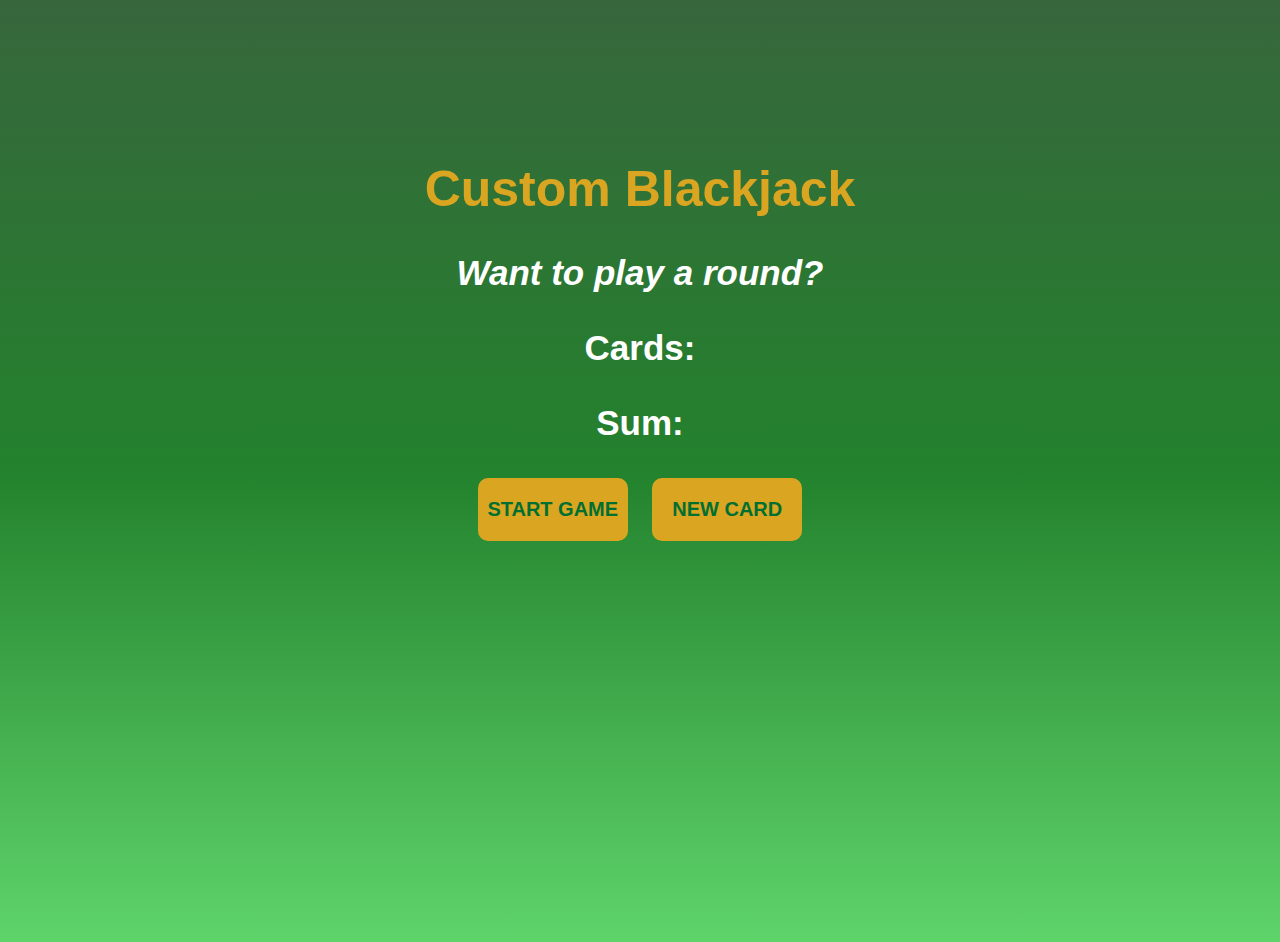
<file: Black Jack/index.html>
<!DOCTYPE html>
<html lang="en">
<head>
    <meta charset="UTF-8">
    <meta name="viewport" content="width=device-width, initial-scale=1.0">
    <title>Lesson 2</title>
    <link rel="stylesheet" href="./index.css">
</head>
<body>
    <!-- Custom Blackjack Game -->
    <h1>Custom Blackjack</h1>
    <p id="message-el">Want to play a round?</p>
    <p id="card-el">Cards: </p>
    <p id="sum-el">Sum: </p>
    <p id="random-number"></p> 
    <button id="game-btn" onclick="startGame()">Start Game</button>
    <button id="card-btn" onclick="newCard()">New card</button>
    <script src="./index.js"></script>
</body>
</html>
</file>
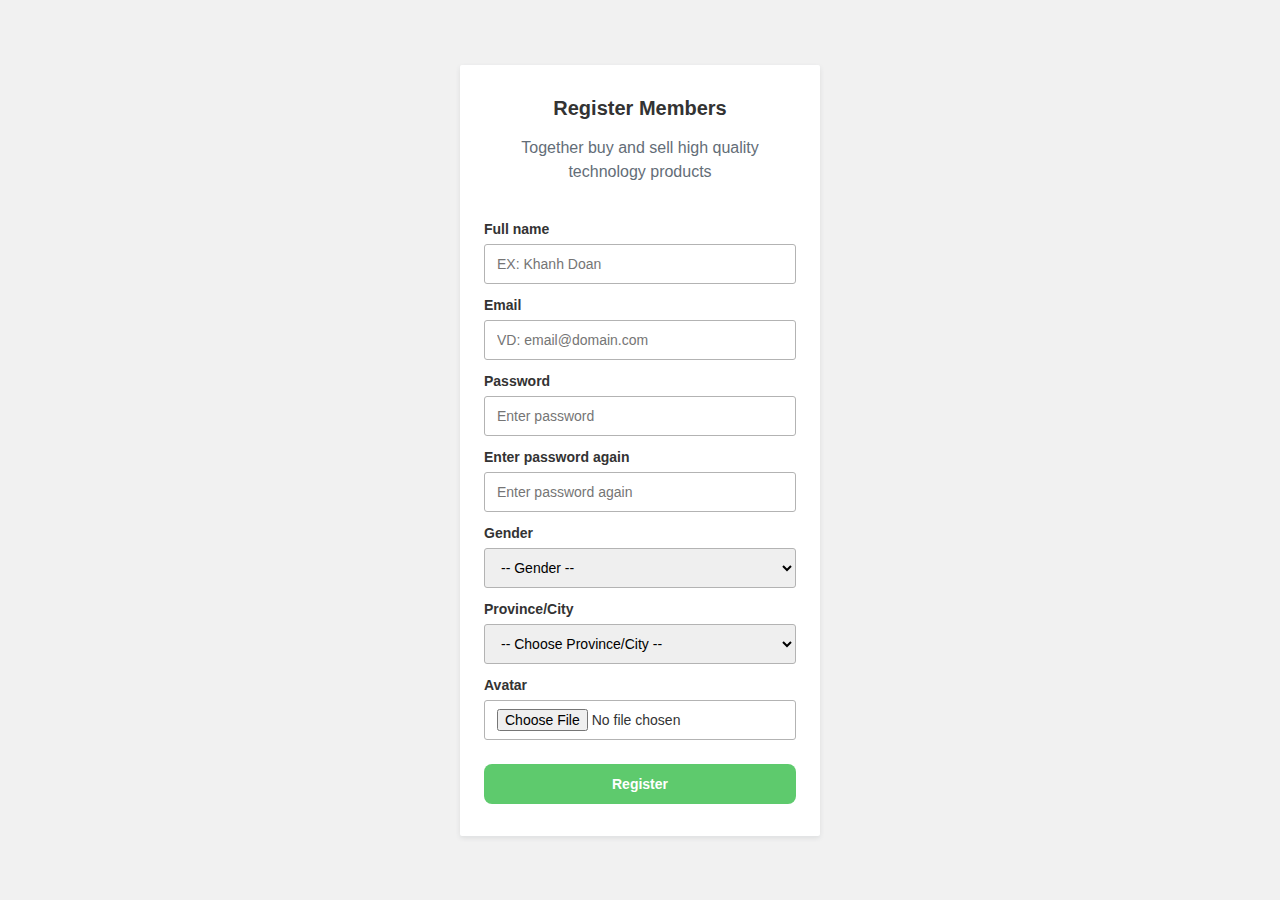
<file: Form Validation I/index.html>
<!DOCTYPE html>
<html lang="en">

<head>
    <meta charset="UTF-8">
    <meta name="viewport" content="width=device-width, initial-scale=1.0">
    <title>Form Validation I</title>
    <link rel="stylesheet" href="./style.css">
</head>

<body>
    <div class="main">
        <!-- Main registration form -->
        <form action="" method="POST" class="form" id="form-1"> <!-- Defines the form, POST method for submission -->
            <h3 class="heading">Register Members</h3> <!-- Form heading -->
            <p class="desc">Together buy and sell high quality technology products</p> <!-- Description for form -->

            <div class="spacer"></div> <!-- Spacer for better visual spacing -->

            <!-- Input for full name -->
            <div class="form-group">
                <label for="fullname" class="form-label">Full name</label> <!-- Label linked to input -->
                <input id="fullname" name="fullname" type="text" placeholder="EX: Khanh Doan" class="form-control">
                <!-- Text input -->
                <span class="form-message"></span> <!-- Placeholder for validation messages -->
            </div>

            <!-- Input for email -->
            <div class="form-group">
                <label for="email" class="form-label">Email</label> <!-- Label for email -->
                <input id="email" name="email" type="text" placeholder="VD: email@domain.com" class="form-control">
                <!-- Email input -->
                <span class="form-message"></span> <!-- Placeholder for validation messages -->
            </div>

            <!-- Input for password -->
            <div class="form-group">
                <label for="password" class="form-label">Password</label> <!-- Label for password -->
                <input id="password" name="password" type="password" placeholder="Enter password" class="form-control">
                <!-- Password input -->
                <span class="form-message"></span> <!-- Placeholder for validation messages -->
            </div>

            <!-- Input for password confirmation -->
            <div class="form-group">
                <label for="password_confirmation" class="form-label">Enter password again</label>
                <input id="password_confirmation" name="password_confirmation" placeholder="Enter password again"
                    type="password" class="form-control"> <!-- Password confirmation input -->
                <span class="form-message"></span> <!-- Placeholder for validation messages -->
            </div>

            <!-- Dropdown for gender selection -->
            <div class="form-group">
                <label for="gender" class="form-label">Gender</label>
                <select id="gender" name="gender" class="form-control">
                    <option value="">-- Gender --</option> <!-- Default empty option -->
                    <option value="male">Male</option> <!-- Male option -->
                    <option value="female">Female</option> <!-- Female option -->
                </select>
                <span class="form-message"></span> <!-- Placeholder for validation messages -->
            </div>

            <!-- Dropdown for province selection -->
            <div class="form-group">
                <label for="province" class="form-label">Province/City</label>
                <select id="province" name="province" class="form-control">
                    <option value="">-- Choose Province/City --</option> <!-- Default empty option -->
                    <option value="hni">Ha Noi</option>
                    <option value="hpg">Hai Phong</option>
                    <option value="hcm">Ho Chi Minh</option>
                </select>
                <span class="form-message"></span> <!-- Placeholder for validation messages -->
            </div>

            <!-- File input for avatar -->
            <div class="form-group">
                <label for="avatar" class="form-label">Avatar</label>
                <input id="avatar" name="avatar" type="file" class="form-control"> <!-- File input for image upload -->
                <span class="form-message"></span> <!-- Placeholder for validation messages -->
            </div>

            <!-- Submit button -->
            <button class="form-submit">Register</button>
        </form>
    </div>

    <script src="./validator.js"></script>
    <script>
        // Initialize the Validator with the form and rules
        Validator({
            form: "#form-1", // Target the form with ID 'form-1'
            errorSelector: ".form-message", // Select where to display validation errors
            formGroupSelector: ".form-group", // Target the group wrapping each input
            rules: [
                Validator.isRequired("#fullname"), // Full name must not be empty
                Validator.isRequired("#email"), // Email must not be empty
                Validator.isRequired("#password"), // Password must not be empty
                Validator.isRequired("#password_confirmation"), // Password confirmation is required
                Validator.isRequired("#gender"), // Gender selection is required
                Validator.isRequired("#province"), // Province selection is required
                Validator.isRequired("#avatar"), // Avatar upload is required
                Validator.isEmail("#email"), // Validate proper email format
                Validator.minLength("#password", 6), // Password must have a minimum of 6 characters
                Validator.isConfirmed(
                    "#password_confirmation",
                    () => document.querySelector("#form-1 #password").value,
                    "Your password is not match"
                ), // Ensure passwords match
            ],
            onSubmit(data) {
                // Form submission handler, log validated data
                console.log(data);
            }
        });
    </script>
</body>

</html>
</file>
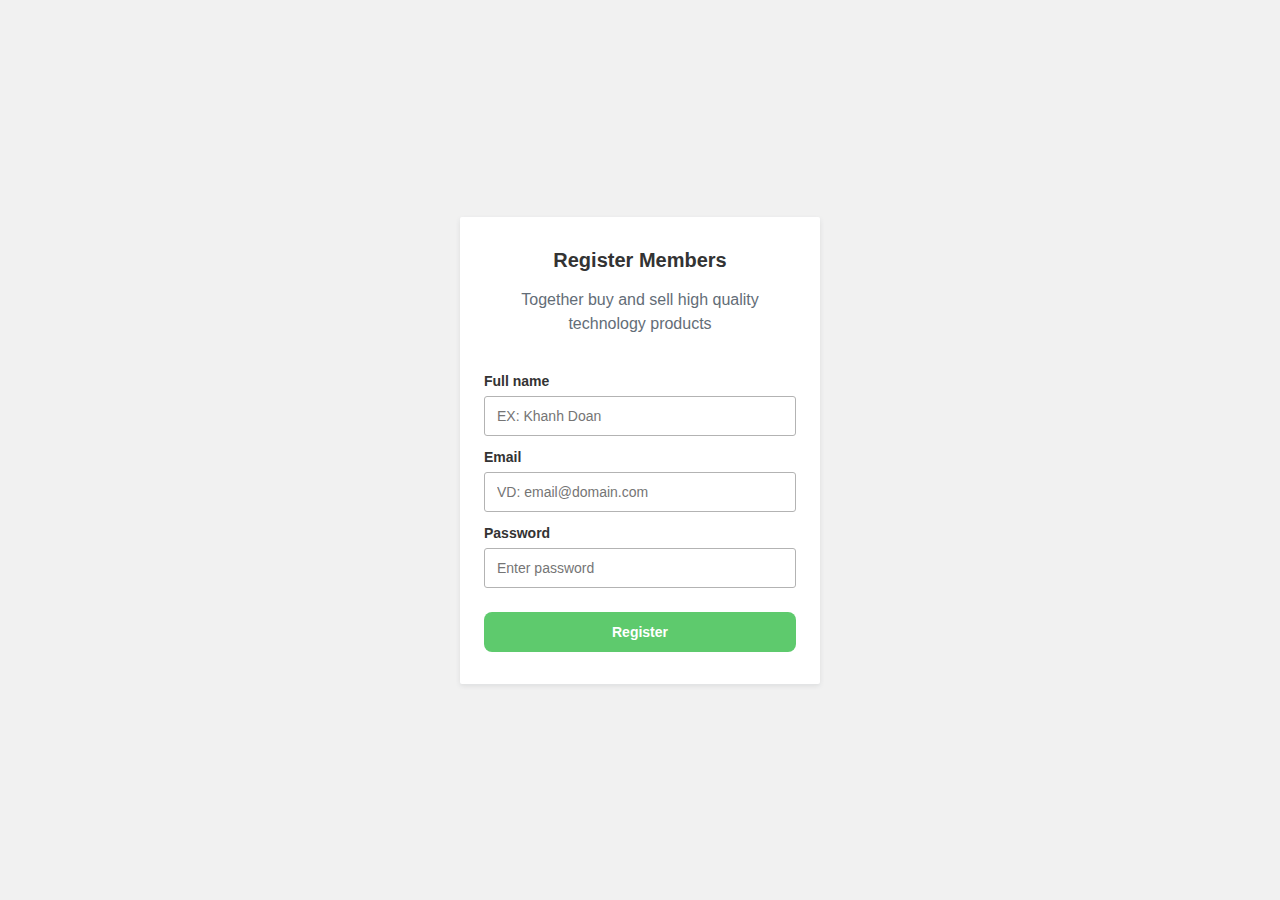
<file: Form Validation II/index.html>
<!DOCTYPE html>
<html lang="en">

<head>
    <meta charset="UTF-8">
    <meta name="viewport" content="width=device-width, initial-scale=1.0">
    <title>Form Validation II</title>
    <link rel="stylesheet" href="./style.css">
</head>

<body>
    <div class="main">
        <!-- Registration Form -->
        <form action="" method="POST" class="form" id="register-form"> <!-- Form with POST method -->
            <h3 class="heading">Register Members</h3> <!-- Form heading -->
            <p class="desc">Together buy and sell high quality technology products</p> <!-- Form description -->

            <div class="spacer"></div> <!-- Spacer for spacing elements -->

            <!-- Full Name Input -->
            <div class="form-group">
                <label for="fullname" class="form-label">Full name</label> <!-- Label for full name -->
                <input id="fullname" name="fullname" rules="required" type="text" placeholder="EX: Khanh Doan"
                    class="form-control">
                <!-- Input field with validation rules: 'required' -->
                <span class="form-message"></span> <!-- Span for displaying error messages -->
            </div>

            <!-- Email Input -->
            <div class="form-group">
                <label for="email" class="form-label">Email</label> <!-- Label for email -->
                <input id="email" name="email" rules="required|email" type="text" placeholder="VD: email@domain.com"
                    class="form-control">
                <!-- Input field with validation rules: 'required' and 'email' -->
                <span class="form-message"></span> <!-- Span for displaying error messages -->
            </div>

            <!-- Password Input -->
            <div class="form-group">
                <label for="password" class="form-label">Password</label> <!-- Label for password -->
                <input id="password" name="password" rules="required|min:6" type="password" placeholder="Enter password"
                    class="form-control">
                <!-- Input field with validation rules: 'required' and 'min:6' -->
                <span class="form-message"></span> <!-- Span for displaying error messages -->
            </div>

            <!-- Submit Button -->
            <button class="form-submit">Register</button> <!-- Form submission button -->
        </form>
    </div>

    <script src="./validator.js"></script>

    <script>
        // Initialize the Validator with the form ID
        Validator("#register-form", {
            onSubmit() {
                // Custom logic when the form is successfully submitted
                // Placeholder for user-defined submission handling
            }
        });

    </script>
</body>

</html>
</file>
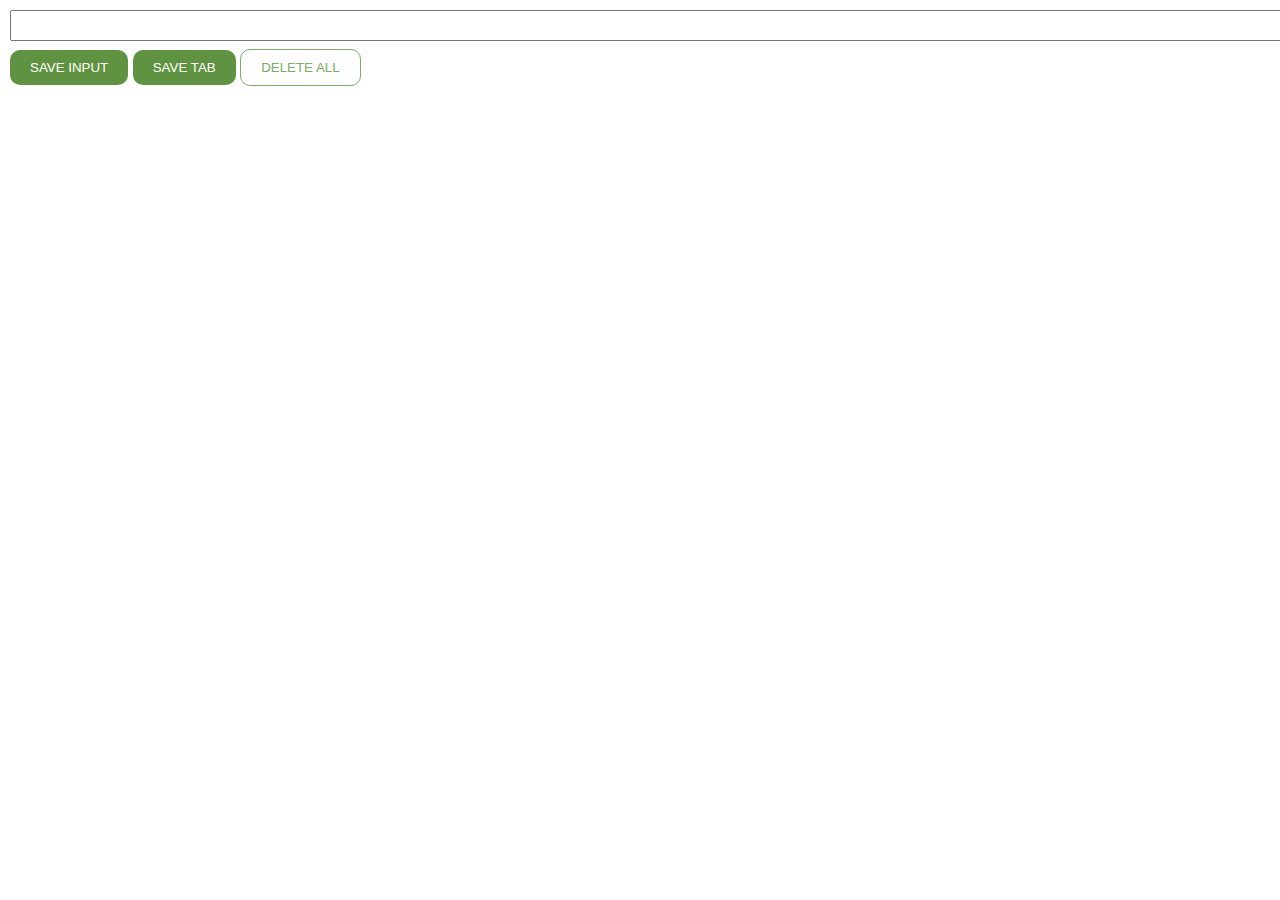
<file: Leads Tracker/index.html>
<!DOCTYPE html>
<html lang="en">
<head>
    <meta charset="UTF-8">
    <meta name="viewport" content="width=device-width, initial-scale=1.0">
    <title>Document</title>
    <link rel="stylesheet" href="./index.css">
</head>
<body>
    <!-- Lead Tracker UI -->
    <input type="text" id="input-el">
    <button id="input-btn">SAVE INPUT</button>
    <button id="tab-btn">SAVE TAB</button>
    <button id="del-btn">DELETE ALL</button>
    <ul id="ul-el"></ul>
    <script src="./index.js"></script>
</body>
</html>
</file>
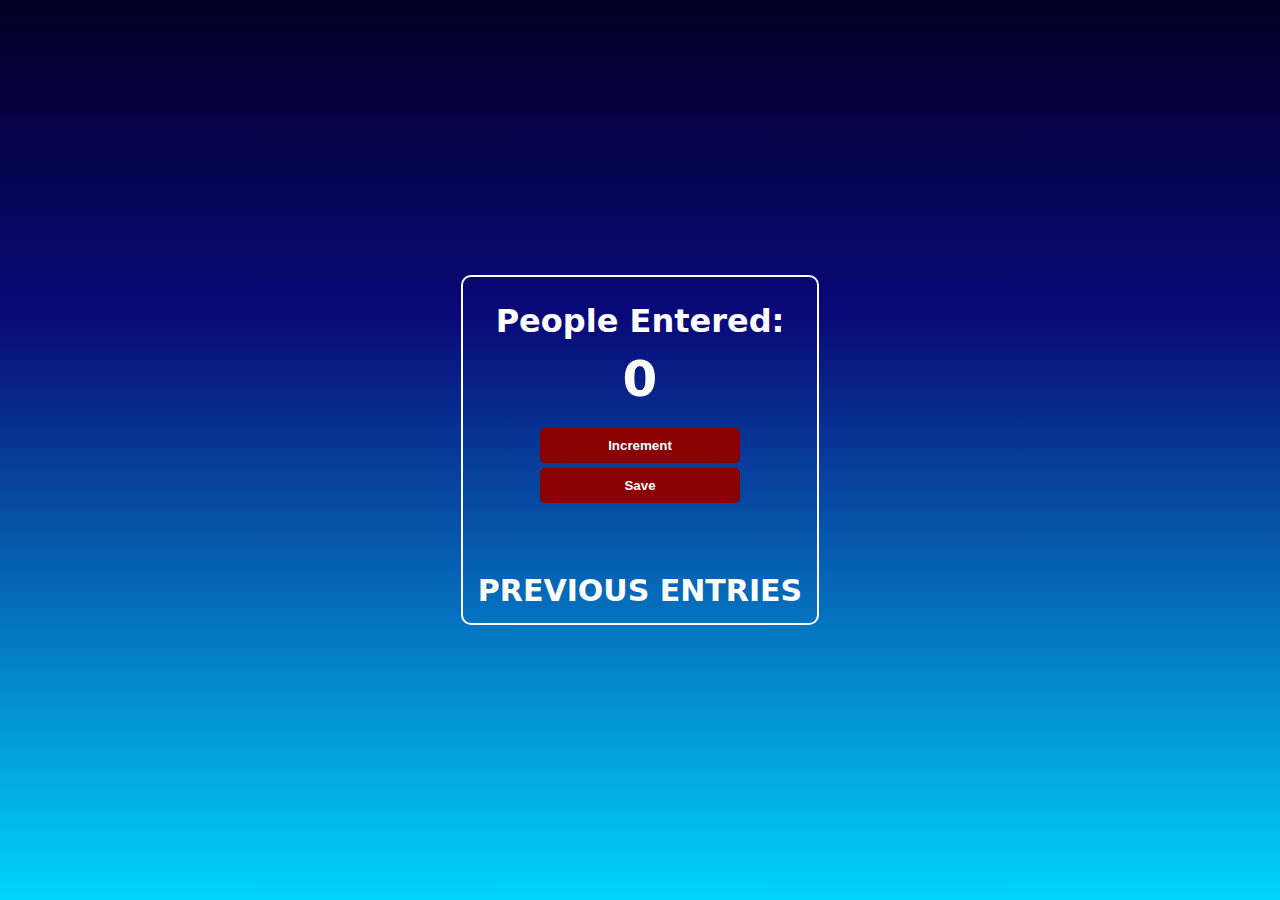
<file: People Counting/index.html>
<!DOCTYPE html>
<html lang="en">
<head>
    <meta charset="UTF-8">
    <meta name="viewport" content="width=device-width, initial-scale=1.0">
    <title>Ticket Counter</title>
    <link rel="stylesheet" href="index.css">
</head>
<body>
    <!-- People Counting UI -->
    <div class="container">
        <h1>People Entered:</h1>
        <h2 id="count-el">0</h2>
        <button id="increment-btn" onclick="increment()">Increment</button>
        <button id="save" onclick="save()">Save</button>
        <p id="previous-entry">Previous entries</p>
        <script src="./index.js"></script>
    </div>
</body>
</html>
</file>
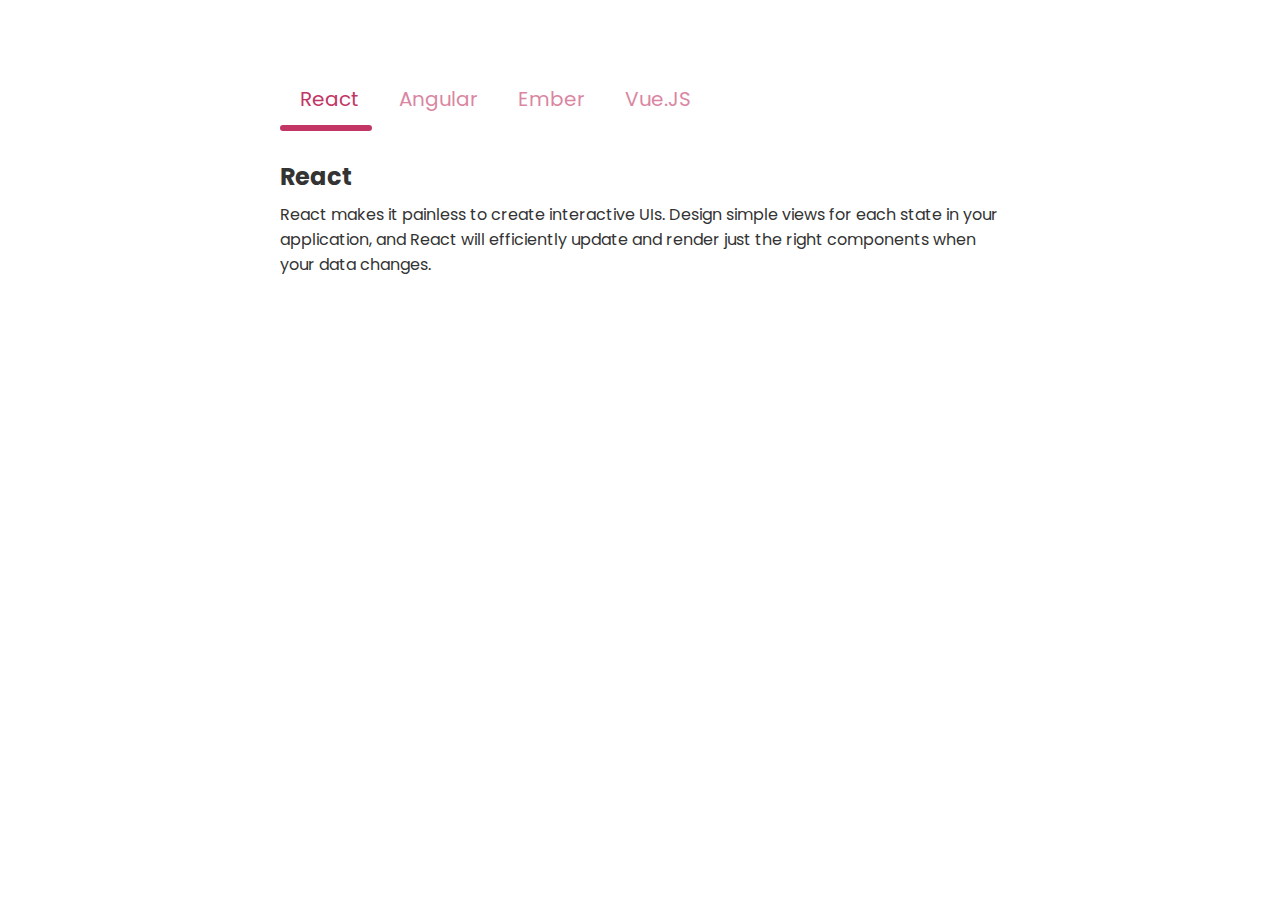
<file: Tabs UI/index.html>
<!DOCTYPE html>
<html lang="en">
<head>
    <meta charset="UTF-8">
    <meta name="viewport" content="width=device-width, initial-scale=1.0">
    <link rel="preconnect" href="https://fonts.gstatic.com">
    <link rel="stylesheet" href="https://cdnjs.cloudflare.com/ajax/libs/font-awesome/5.15.2/css/all.min.css" integrity="sha512-HK5fgLBL+xu6dm/Ii3z4xhlSUyZgTT9tuc/hSrtw6uzJOvgRr2a9jyxxT1ely+B+xFAmJKVSTbpM/CuL7qxO8w==" crossorigin="anonymous" />
    <link href="https://fonts.googleapis.com/css2?family=Poppins:wght@300;400;500;600&display=swap" rel="stylesheet">
    <title>Tabs UI</title>
    <link rel="stylesheet" href="./style.css">
</head>
<body>
    <div>
        <!-- Tab items -->
        <div class="tabs">
          <div class="tab-item active">
            <i class="tab-icon fas fa-code"></i>
            React
          </div>
          <div class="tab-item">
            <i class="tab-icon fas fa-cog"></i>
            Angular
          </div>
          <div class="tab-item">
            <i class="tab-icon fas fa-plus-circle"></i>
            Ember
          </div>
          <div class="tab-item">
            <i class="tab-icon fas fa-pen-nib"></i>
            Vue.JS
          </div>
          <div class="line"></div>
        </div>
      
        <!-- Tab content -->
        <div class="tab-content">
          <div class="tab-pane active">
            <h2>React</h2>
            <p>React makes it painless to create interactive UIs. Design simple views for each state in your application, and React will efficiently update and render just the right components when your data changes.</p>
          </div>
          <div class="tab-pane">
            <h2>Angular</h2>
            <p>Angular is an application design framework and development platform for creating efficient and sophisticated single-page apps.</p>
          </div>
          <div class="tab-pane">
            <h2>Ember</h2>
            <p>Ember.js is a productive, battle-tested JavaScript framework for building modern web applications. It includes everything you need to build rich UIs that work on any device.</p>
          </div>
          <div class="tab-pane">
            <h2>Vue.js</h2>
            <p>Vue (pronounced /vjuː/, like view) is a progressive framework for building user interfaces. Unlike other monolithic frameworks, Vue is designed from the ground up to be incrementally adoptable. </p>
          </div>
        </div>

        <script src="./app.js"></script>
      </div>
</body>
</html>
</file>
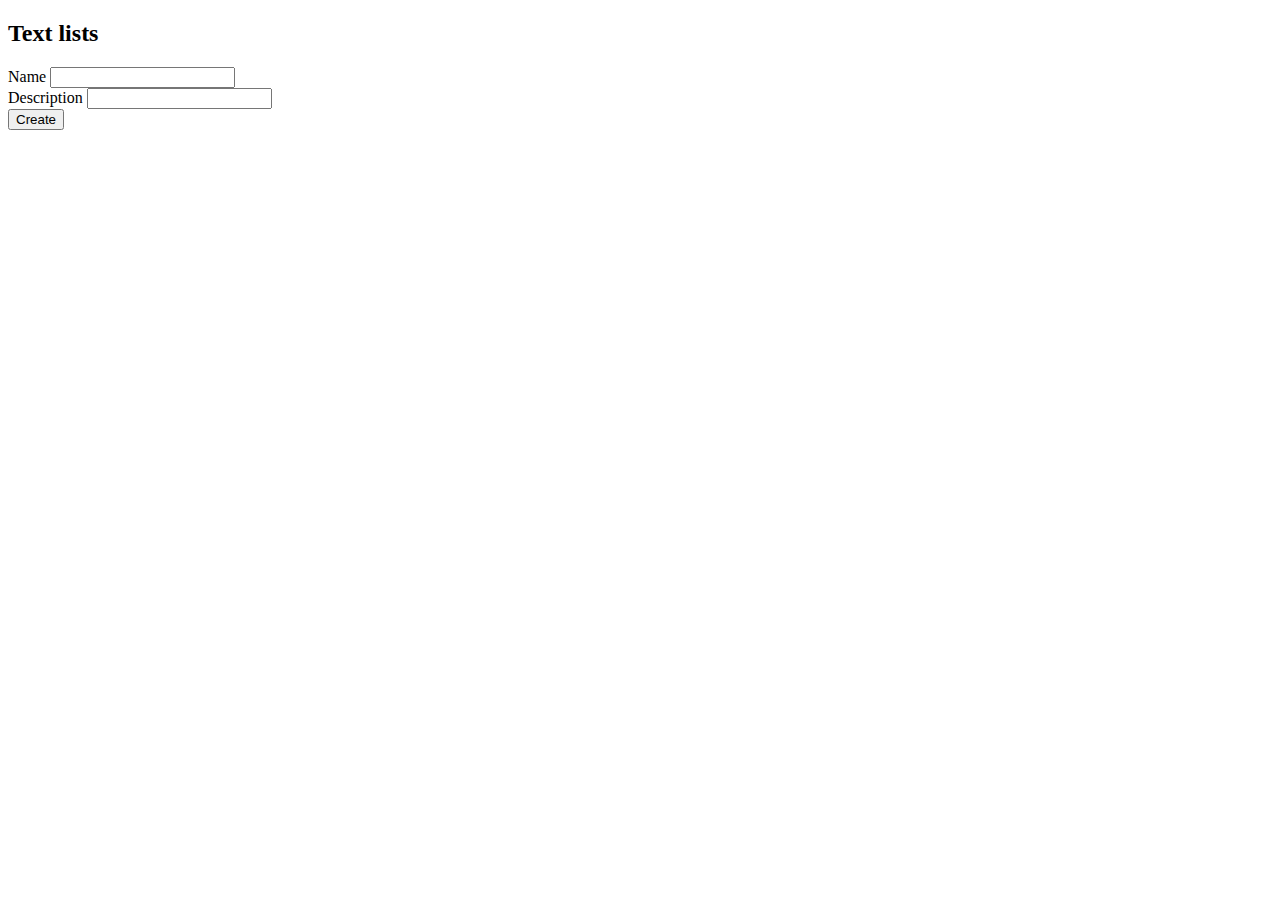
<file: Text List Using JSON_Server/index.html>
<!DOCTYPE html>
<html lang="en">
<head>
    <meta charset="UTF-8">
    <meta name="viewport" content="width=device-width, initial-scale=1.0">
    <title>Document</title>
    <link rel="stylesheet" href="./style.css">
</head>
<body>
    <div>
        <h2>Text lists</h2>
        <ul id="user-list"></ul>
    </div>
    
    <div>
        <div>
            <label>Name</label>
            <input type="text" name="name">
        </div>
        <div>
            <label>Description</label>
            <input type="text" name="description">
        </div>
        <div>
            <button id="create">Create</button>
        </div>
    </div>

    <script src="./app.js"></script>
</body>
</html>
</file>
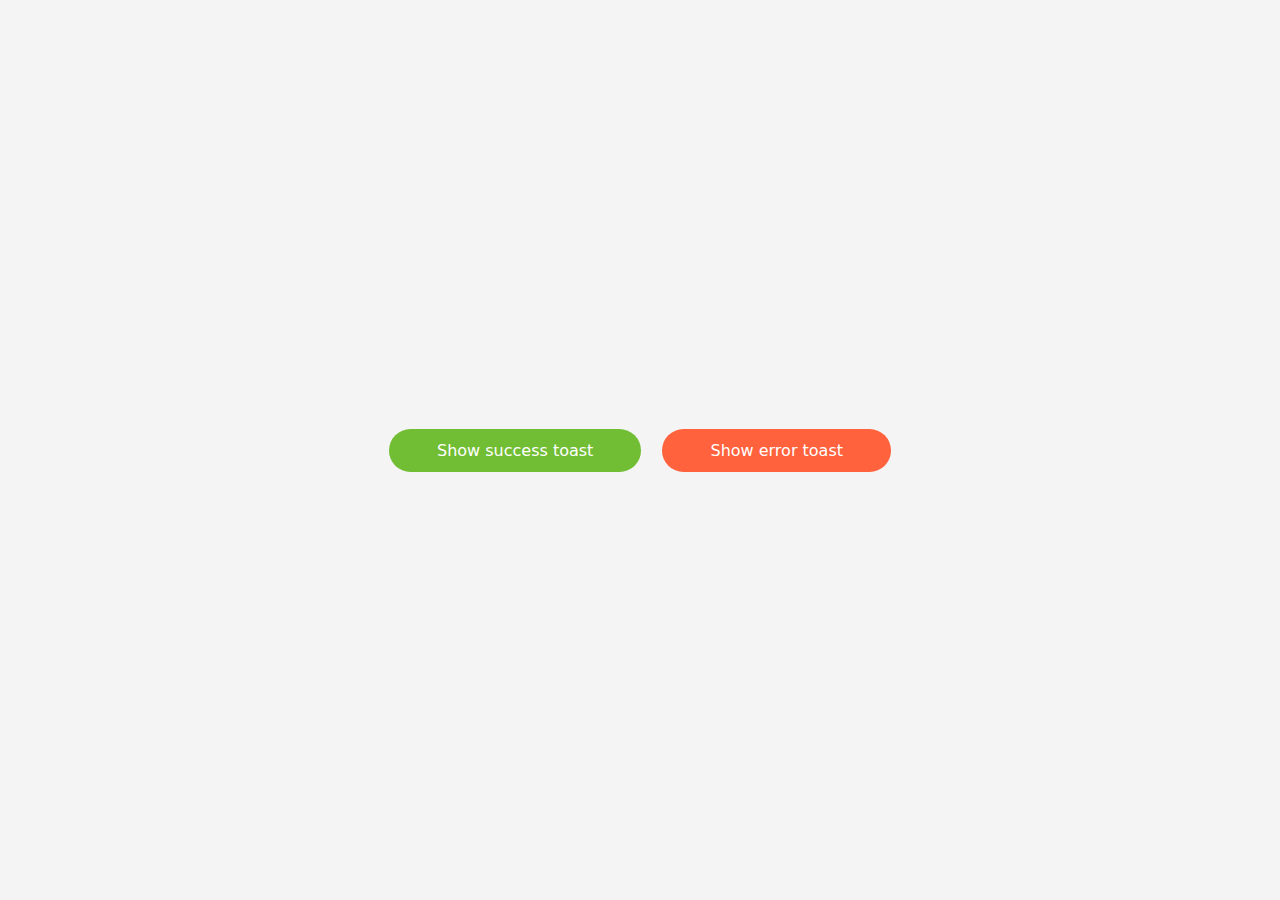
<file: Toast Message/index.html>
<!DOCTYPE html>
<html lang="en">

<head>
    <meta charset="UTF-8">
    <meta name="viewport" content="width=device-width, initial-scale=1.0">
    <title>Document</title>
    <link rel="stylesheet" href="https://cdnjs.cloudflare.com/ajax/libs/font-awesome/5.15.1/css/all.min.css"
        integrity="sha512-+4zCK9k+qNFUR5X+cKL9EIR+ZOhtIloNl9GIKS57V1MyNsYpYcUrUeQc9vNfzsWfV28IaLL3i96P9sdNyeRssA=="
        crossorigin="anonymous" />
    <link rel="stylesheet" href="./style.css">
</head>

<body>
    <!-- Toast container -->
     <div id="toast"></div>

    <div>
        <!-- Event when clicking to the buttons on screen -->
        <div onclick="showSuccessToast();" class="btn btn--success">Show success toast</div>
        <div onclick="showErrorToast();" class="btn btn--danger">Show error toast</div>
    </div>

    <script src="./app.js"></script>
</body>

</html>
</file>
<file: Black Jack/index.css>
/* * {
    padding: 0;
    margin: 0;
    box-sizing: border-box;
} */

body {
    font-family: 'Trebuchet MS', 'Lucida Sans Unicode', 'Lucida Grande', 'Lucida Sans', Arial, sans-serif;
    background: linear-gradient(rgb(55, 102, 60), rgb(35, 130, 45), rgb(95, 212, 107));
    height: 100vh;
    text-align: center;
    color: #fff;
    font-weight: bold;
}

h1 {
    padding-top: 10%;
    color: goldenrod;
    font-size: 50px;
}
p {
    font-size: 35px;
}

#message-el {
    font-style: italic;
}

button {
    color: #016f32;
    width: 150px;
    padding: 20px 0;
    background: goldenrod;
    border: none;
    border-radius: 10px;
    font-size: 20px;
    text-transform: uppercase;
    font-weight: bold;
    margin: 0px 10px;
}

button:hover {
    cursor: pointer;
    background-color: rgb(247, 203, 91);
}
</file>
<file: Form Validation I/style.css>
* {
    padding: 0;
    margin: 0;
    box-sizing: border-box;
  }
  html {
    color: #333;
    font-size: 62.5%;
    font-family: "Open Sans", sans-serif;
  }
  .main {
    background: #f1f1f1;
    min-height: 100vh;
    display: flex;
    justify-content: center;
  }
  .form {
    width: 360px;
    min-height: 100px;
    padding: 32px 24px;
    text-align: center;
    background: #fff;
    border-radius: 2px;
    margin: 24px;
    align-self: center;
    box-shadow: 0 2px 5px 0 rgba(51, 62, 73, 0.1);
  }
  .form .heading {
    font-size: 2rem;
  }
  .form .desc {
    text-align: center;
    color: #636d77;
    font-size: 1.6rem;
    font-weight: lighter;
    line-height: 2.4rem;
    margin-top: 16px;
    font-weight: 300;
  }
  
  .form-group {
    display: flex;
    margin-bottom: 8px;
    flex-direction: column;
  }
  
  .form-label,
  .form-message {
    text-align: left;
  }
  
  .form-label {
    font-weight: 700;
    padding-bottom: 6px;
    line-height: 1.8rem;
    font-size: 1.4rem;
  }
  
  .form-control {
    height: 40px;
    padding: 8px 12px;
    border: 1px solid #b3b3b3;
    border-radius: 3px;
    outline: none;
    font-size: 1.4rem;
  }
  
  .form-control:hover {
    border-color: #62d671;
  }
  
  .form-group.invalid .form-control {
    border-color: #f33a58;
  }
  
  .form-group.invalid .form-message {
    color: #f33a58;
  }
  
  .form-message {
    font-size: 1.2rem;
    line-height: 1.6rem;
    padding: 4px 0 0;
  }
  
  .form-submit {
    outline: none;
    background-color: #5eca6d;
    margin-top: 12px;
    padding: 12px 16px;
    font-weight: 600;
    color: #fff;
    border: none;
    width: 100%;
    font-size: 14px;
    border-radius: 8px;
    cursor: pointer;
  }
  
  .form-submit:hover {
    background-color: #62d671;
  }
  
  .spacer {
    margin-top: 36px;
  }
</file>
<file: Form Validation II/style.css>
* {
    padding: 0;
    margin: 0;
    box-sizing: border-box;
  }
  html {
    color: #333;
    font-size: 62.5%;
    font-family: "Open Sans", sans-serif;
  }
  .main {
    background: #f1f1f1;
    min-height: 100vh;
    display: flex;
    justify-content: center;
  }
  .form {
    width: 360px;
    min-height: 100px;
    padding: 32px 24px;
    text-align: center;
    background: #fff;
    border-radius: 2px;
    margin: 24px;
    align-self: center;
    box-shadow: 0 2px 5px 0 rgba(51, 62, 73, 0.1);
  }
  .form .heading {
    font-size: 2rem;
  }
  .form .desc {
    text-align: center;
    color: #636d77;
    font-size: 1.6rem;
    font-weight: lighter;
    line-height: 2.4rem;
    margin-top: 16px;
    font-weight: 300;
  }
  
  .form-group {
    display: flex;
    margin-bottom: 8px;
    flex-direction: column;
  }
  
  .form-label,
  .form-message {
    text-align: left;
  }
  
  .form-label {
    font-weight: 700;
    padding-bottom: 6px;
    line-height: 1.8rem;
    font-size: 1.4rem;
  }
  
  .form-control {
    height: 40px;
    padding: 8px 12px;
    border: 1px solid #b3b3b3;
    border-radius: 3px;
    outline: none;
    font-size: 1.4rem;
  }
  
  .form-control:hover {
    border-color: #62d671;
  }
  
  .form-group.invalid .form-control {
    border-color: #f33a58;
  }
  
  .form-group.invalid .form-message {
    color: #f33a58;
  }
  
  .form-message {
    font-size: 1.2rem;
    line-height: 1.6rem;
    padding: 4px 0 0;
  }
  
  .form-submit {
    outline: none;
    background-color: #5eca6d;
    margin-top: 12px;
    padding: 12px 16px;
    font-weight: 600;
    color: #fff;
    border: none;
    width: 100%;
    font-size: 14px;
    border-radius: 8px;
    cursor: pointer;
  }
  
  .form-submit:hover {
    background-color: #62d671;
  }
  
  .spacer {
    margin-top: 36px;
  }
</file>
<file: Leads Tracker/index.css>
body {
    margin: 0;
    padding: 10px;
    font-family: Arial, Helvetica, sans-serif;
    min-width: 400px;
}

button {
    background-color: #5f9341;
    color: #fff;
    border: none;
    padding: 10px 20px;
    margin-top: 8px;
    border-radius: 10px;
}

button:hover {
    cursor: pointer;
    background-color: #7dac63;
    color: #ffffffcb;
}

#del-btn {
    border: 1px solid #7dac63;
    background-color: #ffffffcb;
    color: #7dac63;    
}

#del-btn:hover {
    background-color: #5f9341;
    color: #fff;
}

#input-el {
    padding: 5px 10px;
    font-size: 15px;
    width: 100%;
    outline: none;
}

#input-el:focus {
    border: 2px solid #000;
}


#ul-el {
    text-decoration: solid;
    list-style: square;
    padding: 0;
    margin-left: 20px;
}

li {
    margin: 20px 0;
}

li > a {
    text-decoration: none;
    font-size: 18px;
    color: #5f9341;
}

li > a:hover {
    color: #8dce6a;
    text-decoration: underline;
}
</file>
<file: People Counting/index.css>
* {
    padding: 0;
    margin: 0;
    box-sizing: border-box;
}

body {
    display: flex;
    justify-content: center;
    align-items: center;    
    background-image: url("");
    background: linear-gradient(rgba(2,0,36,1) 0%, rgba(9,9,121,1) 35%, rgba(0,212,255,1) 100%);
    background-size: cover;
    height: 100vh;
    width: 100%;
}

.container {
    font-family: system-ui, -apple-system, BlinkMacSystemFont, 'Segoe UI', Roboto, Oxygen, Ubuntu, Cantarell, 'Open Sans', 'Helvetica Neue', sans-serif; 
    font-weight: bold;
    text-align: center;
    color: #fff;
    border: 2px solid #fff;
    padding: 15px;
    border-radius: 10px;
}

h1 {
    margin-top: 10px;
    margin-bottom: 10px;
}

h2 {
    font-size: 50px;
    margin-top: 0px;
    margin-bottom: 20px;
}

button {
    display: block;
    justify-self: center;
    border: none;
    padding: 10px 0;
    color: #fff;
    font-weight: bold;
    width: 200px;
    margin-bottom: 5px;
    border-radius: 5px;
    background: darkred;
}

button:hover {
    cursor: pointer;
    background: rgb(211, 36, 36);
    color: #f7dfdf;
}

#previous-entry {
    text-transform: uppercase;
    font-size: 30px;
    margin-top: 70px;
}
</file>
<file: Tabs UI/style.css>
* {
    padding: 0;
    margin: 0;
    box-sizing: border-box;
  }
  body {
    display: flex;
    font-family: "Poppins", sans-serif;
  }
  body > div {
    margin: 5% auto 0;
    max-width: 720px;
  }
  .tabs {
    display: flex;
    position: relative;
  }
  .tabs .line {
    position: absolute;
    left: 0;
    bottom: 0;
    width: 0;
    height: 6px;
    border-radius: 15px;
    background-color: #c23564;
    transition: all 0.2s ease;
  }
  .tab-item {
    min-width: 80px;
    padding: 16px 20px 11px 20px;
    font-size: 20px;
    text-align: center;
    color: #c23564;
    background-color: #fff;
    border-top-left-radius: 5px;
    border-top-right-radius: 5px;
    border-bottom: 5px solid transparent;
    opacity: 0.6;
    cursor: pointer;
    transition: all 0.5s ease;
  }
  .tab-icon {
    font-size: 24px;
    width: 32px;
    position: relative;
    top: 2px;
  }
  .tab-item:hover {
    opacity: 1;
    background-color: rgba(194, 53, 100, 0.05);
    border-color: rgba(194, 53, 100, 0.1);
  }
  .tab-item.active {
    opacity: 1;
  }
  .tab-content {
    padding: 28px 0;
  }
  .tab-pane {
    color: #333;
    display: none;
  }
  .tab-pane.active {
    display: block;
  }
  .tab-pane h2 {
    font-size: 24px;
    margin-bottom: 8px;
  }
</file>
<file: Text List Using JSON_Server/style.css>
/* ul {
    display: none;
} */

input:focus ~ ul{
    display: block;
}
/* 
ul {
    list-style: none;
} */

button {
    position: relative;
}
</file>
<file: Toast Message/style.css>
* {
    padding: 0;
    margin: 0;
    box-sizing: border-box;
}

body {
    height: 100vh;
    display: flex;
    flex-direction: column;
    font-family: system-ui, sans-serif;
    background-color: #f4f4f5;
}

body>div {
    margin: auto;
}

/* ======= Buttons ======== */

/* Block */
.btn {
    display: inline-block;
    text-decoration: none;
    background-color: transparent;
    border: none;
    outline: none;
    color: #fff;
    padding: 12px 48px;
    border-radius: 50px;
    cursor: pointer;
    min-width: 120px;
    transition: opacity 0.2s ease;
}

/* Modifier */
.btn--size-l {
    padding: 16px 56px;
}

.btn--size-s {
    padding: 8px 32px;
}

.btn:hover {
    opacity: 0.8;
}

.btn+.btn {
    margin-left: 16px;
}

.btn--success {
    background-color: #71be34;
}

.btn--warn {
    background-color: #ffb702;
}

.btn--danger {
    background-color: #ff623d;
}

.btn--disabled {
    opacity: 0.5 !important;
    cursor: default;
}

/* ======= Toast message ======== */

#toast {
    position: fixed;
    top: 32px;
    right: 32px;
    z-index: 999999;
}

.toast {
    display: flex;
    align-items: center;
    background-color: #fff;
    border-radius: 2px;
    padding: 20px 0;
    min-width: 400px;
    max-width: 450px;
    border-left: 4px solid;
    box-shadow: 0 5px 8px rgba(0, 0, 0, 0.08);
    transition: all linear 0.3s;
}

@keyframes slideInLeft {
    from {
        opacity: 0;
        transform: translateX(calc(100% + 32px));
    }

    to {
        opacity: 1;
        transform: translateX(0);
    }
}

@keyframes fadeOut {
    to {
        opacity: 0;
    }
}

.toast--success {
    border-color: #47d864;
}

.toast--success .toast__icon {
    color: #47d864;
}

.toast--info {
    border-color: #2f86eb;
}

.toast--info .toast__icon {
    color: #2f86eb;
}

.toast--warning {
    border-color: #ffc021;
}

.toast--warning .toast__icon {
    color: #ffc021;
}

.toast--error {
    border-color: #ff623d;
}

.toast--error .toast__icon {
    color: #ff623d;
}

.toast+.toast {
    margin-top: 24px;
}

.toast__icon {
    font-size: 24px;
}

.toast__icon,
.toast__close {
    padding: 0 16px;
}

.toast__body {
    flex-grow: 1;
}

.toast__title {
    font-size: 16px;
    font-weight: 600;
    color: #333;
}

.toast__msg {
    font-size: 14px;
    color: #888;
    margin-top: 6px;
    line-height: 1.5;
}

.toast__close {
    font-size: 20px;
    color: rgba(0, 0, 0, 0.3);
    cursor: pointer;
}

.toast__close:hover {
    color: rgba(0, 0, 0, 0.25);
}
</file>
